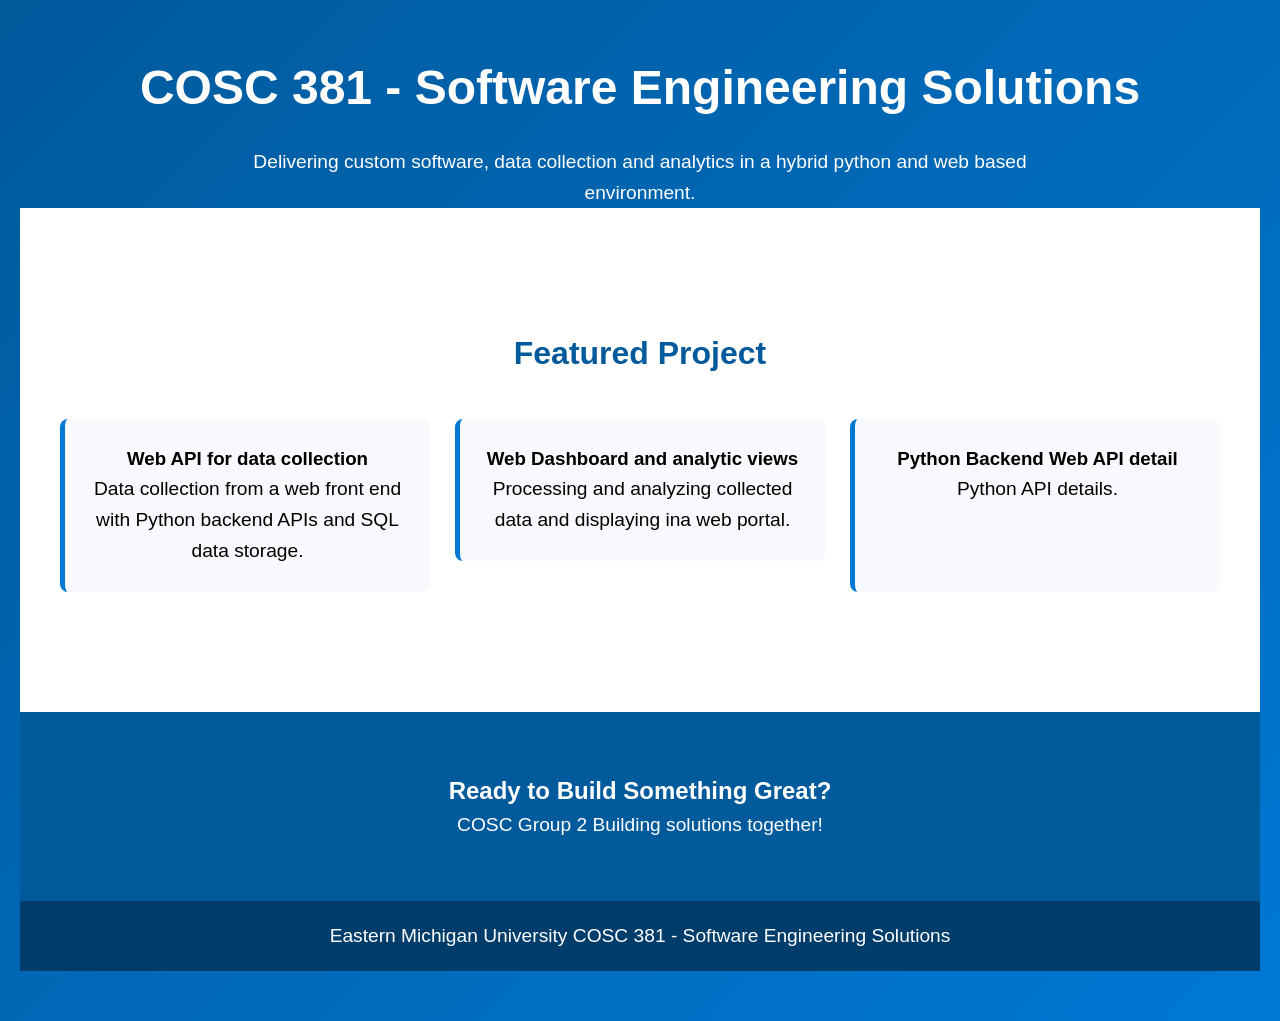
<file: templates/index.html>
<!DOCTYPE html>
<html lang="en">
<head>
    <meta charset="UTF-8">
    <meta name="viewport" content="width=device-width, initial-scale=1.0">
    <title>Software Engineering Solutions</title>
    <link rel="stylesheet" href="/static/app.css">
</head>
<body>

    <header>
        <h1>COSC 381 - Software Engineering Solutions</h1>
        <p>
            Delivering custom software, data collection and analytics in a hybrid python and web based environment.
        </p>

    <section class="projects">

        <div class="container">

            <h2 class="section-title">Featured Project</h2>

            <div class="project-grid">

                <div class="project">
                    <h3>Web API for data collection</h3>
                    <p>
                        Data collection from a web front end with Python backend APIs and SQL data storage.
                    </p>
                </div>

                <a href="/app">
                <div class="project">
                    <h3>Web Dashboard and analytic views</h3>
                    <p>
                        Processing and analyzing collected data and displaying ina web portal. 
                    </p>
                </div></a>

                <div class="project">
                    <h3>Python Backend Web API detail</h3>
                    <p>
                        Python API details.
                    </p>
                </div>

            </div>

        </div>

    </section>

    <section class="contact">

        <h2>Ready to Build Something Great?</h2>

        <p>
            COSC Group 2 Building solutions together!
        </p>

    </section>

    <footer>
        <p>
            Eastern Michigan University COSC 381 - Software Engineering Solutions
        </p>
    </footer>

</body>
</html>
</file>
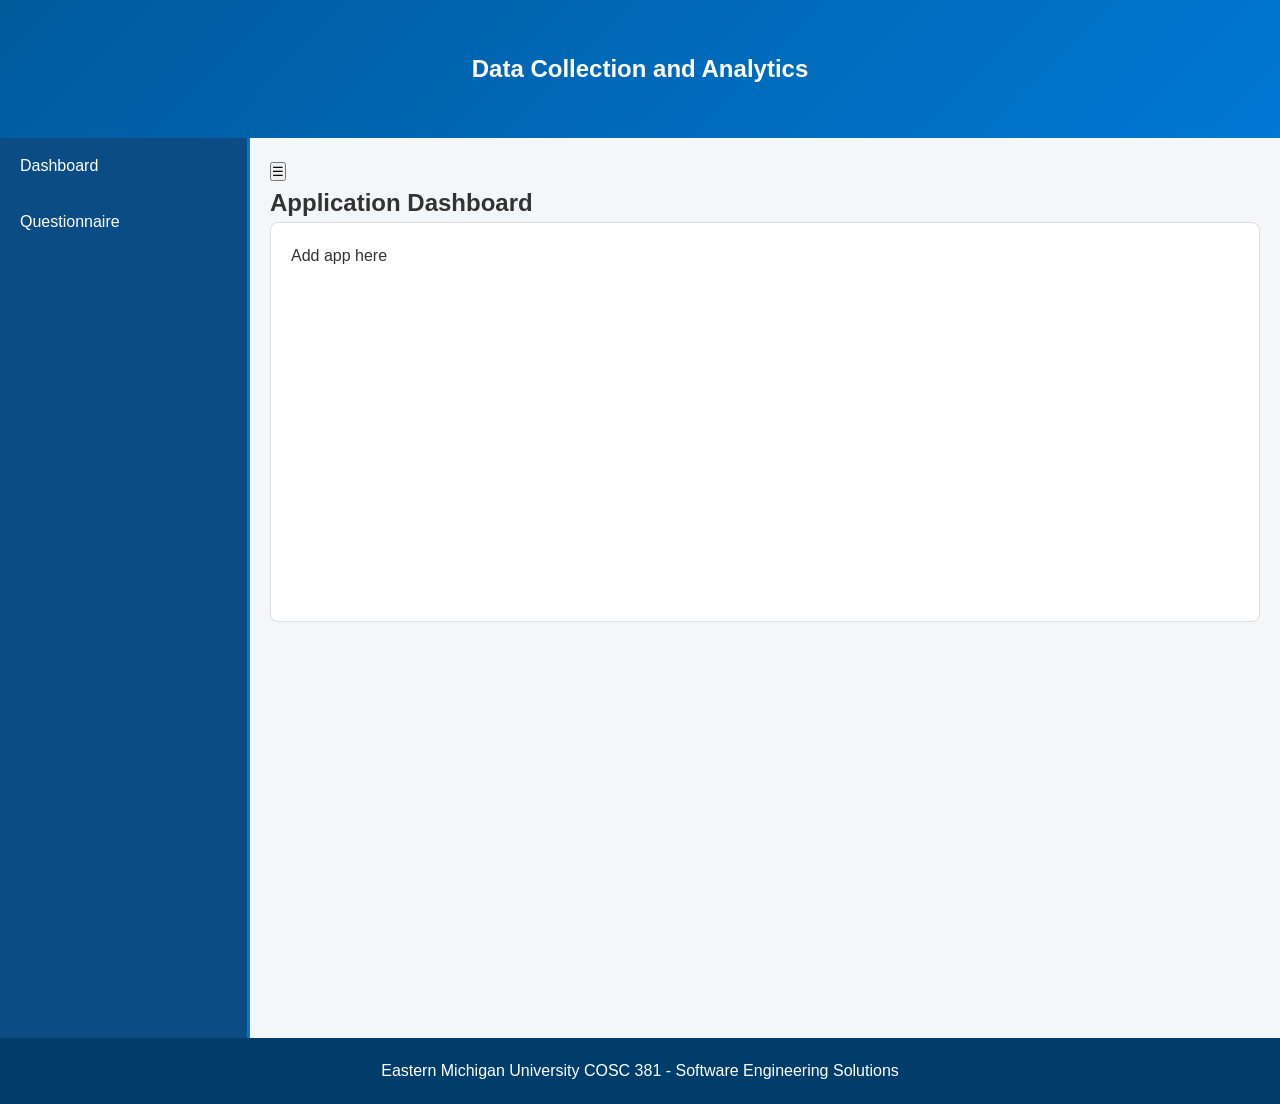
<file: templates/app.html>
<!DOCTYPE html>
<html lang="en">
<head>
    <meta charset="UTF-8">
    <meta name="viewport" content="width=device-width, initial-scale=1.0">
    <title>Data Collection and Analytics</title>

    <link rel="stylesheet" href="/static/app.css">
    <script src="/static/app.js" defer></script>
</head>
<body>
    <header>
        <h2>Data Collection and Analytics</h2>
    </header>
    <div class="layout">

        <nav id="mySidebar" class="sidebar">
            <a>Dashboard</a>
            <a>Questionnaire</a>
        </nav>

        <main class="content">

            <button class="openbtn" onclick="toggleSidebar()">
                ☰ 
            </button>

            <h2>Application Dashboard</h2>

            <div class="app-content">
                Add app here
            </div>

        </main>

    </div>

    <footer>
        <p>
            Eastern Michigan University COSC 381 - Software Engineering Solutions
        </p>
    </footer>
</body>
</html>
</file>
<file: static/app.css>
* {
    margin: 0;
    padding: 0;
    box-sizing: border-box;
}

body {
    font-family: "Segoe UI", Arial, sans-serif;
    background: #f4f7fa;
    color: #333;
    line-height: 1.6;
}

header {
    background: linear-gradient(135deg, #005a9c, #0078d4);
    color: white;
    text-align: center;
    padding: 50px 20px;
}

header h1 {
    font-size: 3rem;
    margin-bottom: 20px;
}

header p {
    max-width: 800px;
    margin: 0 auto;
    font-size: 1.2rem;
}
#main {
    text-align: left;
}
.btn {
    display: inline-block;
    margin-top: 30px;
    background: white;
    color: #0078d4;
    text-decoration: none;
    padding: 14px 28px;
    border-radius: 6px;
    font-weight: bold;
    transition: 0.3s;
}

.btn:hover {
    background: #e8eef5;
}

.container {
    max-width: 1200px;
    margin: auto;
    padding: 60px 20px;
}

.section-title {
    text-align: center;
    margin-bottom: 40px;
    color: #005a9c;
    font-size: 2rem;
}

.services {
    display: grid;
    grid-template-columns: repeat(auto-fit, minmax(280px, 1fr));
    gap: 25px;
}

.card {
    background: white;
    border-radius: 10px;
    padding: 25px;
    box-shadow: 0 2px 12px rgba(0, 0, 0, 0.08);
    transition: transform 0.3s ease;
}

.card:hover {
    transform: translateY(-5px);
}

.card h3 {
    color: #0078d4;
    margin-bottom: 15px;
}

.projects {
    background: white;
    padding: 60px 20px;
}

.project-grid {
    display: grid;
    grid-template-columns: repeat(auto-fit, minmax(300px, 1fr));
    gap: 25px;
}

.project {
    background: #f7f9fc;
    padding: 25px;
    border-left: 5px solid #0078d4;
    border-radius: 8px;
    color: black;
    text-decoration: none;
}

.project:hover {
    background: lightblue;
}

a {
    text-decoration: none;
    color: inherit;
}

.contact {
    text-align: center;
    background: #005a9c;
    color: white;
    padding: 60px 20px;
}

.contact .btn {
    color: #005a9c;
}

footer {
    background: #003d6b;
    color: white;
    text-align: center;
    padding: 20px;
}
.app-container {
    width: 100%;
    padding: 20px;
}

.app-content {
    background: white;
    padding: 20px;
    border: 1px solid #ddd;
    border-radius: 8px;
    min-height: 400px;
}
.layout {
    display: flex;
    min-height: 100vh;
}

/* Sidebar */
.sidebar {
    width: 250px;
    background: #0b4c84;   
    color: white;
    flex-shrink: 0;

    transition: width 0.3s ease;
}

.sidebar a {
    display: block;
    padding: 15px 20px;
    color: white;
    text-decoration: none;
}

.sidebar a:hover {
    background: #1565c0;   
}

/* Main Content */
.content {
    flex: 1;
    padding: 20px;
}

/* Collapsed State */
.sidebar.collapsed {
    width: 0;
    overflow: hidden;
}
.sidebar {
    background: #0b4c84;
    border-right: 3px solid #0078d4;
}

.sidebar a {
    color: white;
}

.sidebar a:hover {
    background: #0078d4;
}
</file>
